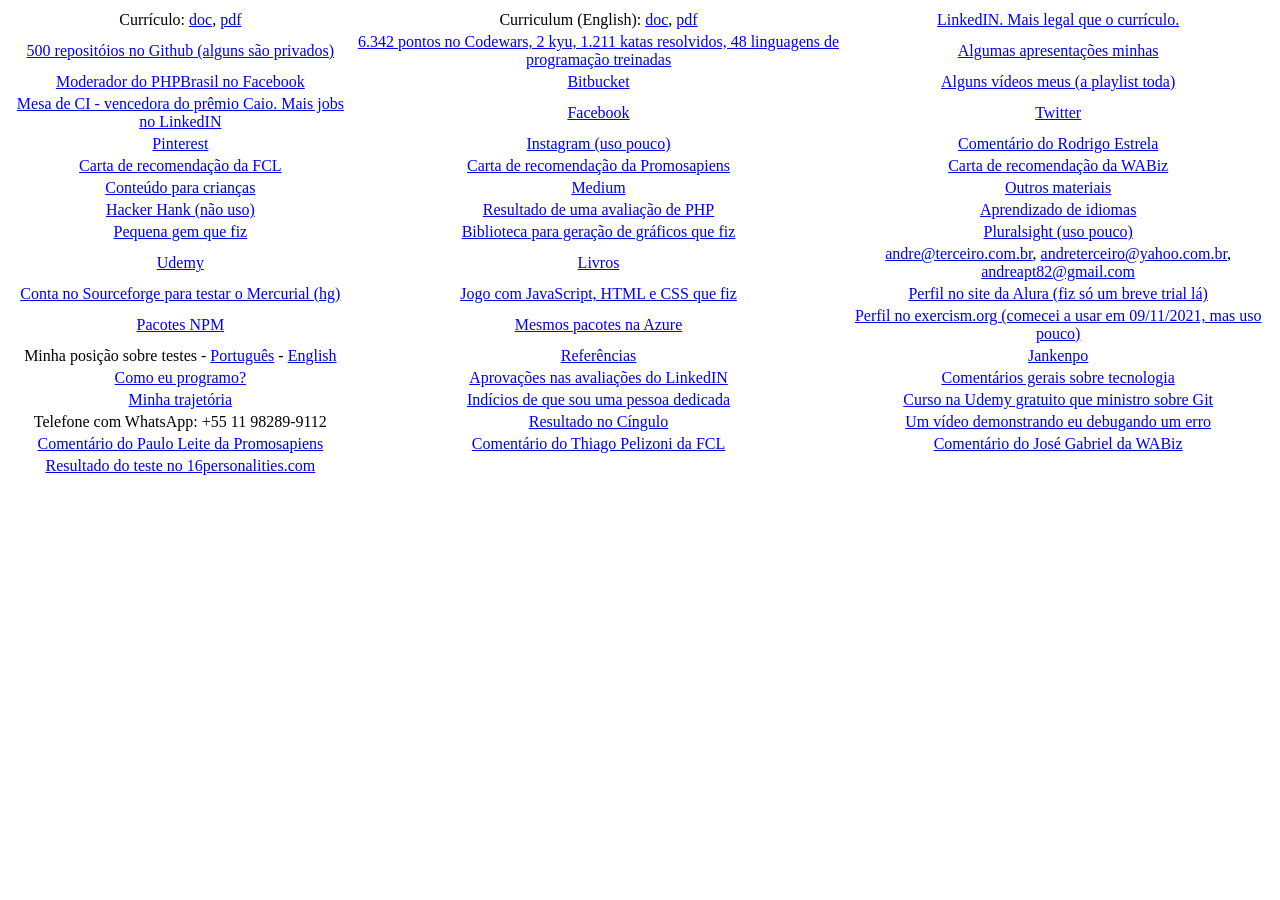
<file: index.html>
<!DOCTYPE html>
<html>
    <head>
        <meta http-equiv="Content-Type" content="text/html;charset=utf-8">
		<meta name="keywords" content="desenvolvimento, sites, aplicativos, PHP, Ruby, Javascript, Python, React, Cordova, C++">
		<meta name="description" content="Desenvolvedor de sistemas e sites. Utiliza tecnologias como PHP, Ruby, Java, C++, JavaScript, HTML e CSS">
		<meta name="author" content="André de Paula Terceiro">
		<link href="https://www.terceiro.com.br/style.css" rel="stylesheet" />
		<title>André de Paula Terceiro</title>
    </head>
    <body>
	    <table align="center" width="100%">
	        <tr>
	            <td align="center">Curr&iacute;­culo: <a href="https://www.terceiro.com.br/cv.doc">doc</a>, <a target="_blank" href="https://www.terceiro.com.br/cv.pdf">pdf</a></td>
	            <td align="center">Curri­culum (English): <a href="https://www.terceiro.com.br/cv-en.doc">doc</a>, <a target="_blank" href="https://www.terceiro.com.br/cv-en.pdf">pdf</a></td>
	            <td align="center"><a target="_blank" href="https://www.linkedin.com/in/andre-terceiro">LinkedIN. Mais legal que o curr&iacute;­culo.</a></td>
	        </tr>
	        <tr>
	            <td align="center">
	                <a target="_blank" href='https://github.com/andreterceiro'>500 reposit&oacute;ios no Github (alguns são privados)</a>
	            </td>
	            <td align="center"><a target="_blank" href="http://www.terceiro.com.br/codewars/">6.342 pontos no Codewars, 2 kyu, 1.211 katas resolvidos, 48 linguagens de programa&ccedil;&atilde;o treinadas</a></td>
	            <td align="center">
	                <a target="_blank" href='https://drive.google.com/drive/folders/1k_dVsjcW11pxKrukz67fz5AG4YIEhrnP?usp=sharing'>Algumas apresenta&ccedil;&otilde;es minhas</a>
	            </td>
	        </tr>
	        <tr>
	            <td align="center">
	                <a target="_blank" href="https://www.terceiro.com.br/facebook.html">Moderador do PHPBrasil no Facebook</a>
	            </td>
				<td align="center">
	                <a target="_blank" href='https://bitbucket.org/andreterceiro2/'>Bitbucket</a>
	            </td>
	            <td align="center">
	                <a target="_blank" href='https://www.youtube.com/watch?v=qsb-QbJvXck&list=PLY-Yd8xQc9bmneyNIpwKwo--NVHk83kZb'>Alguns v&iacute;deos meus (a playlist toda)</a>
	            </td>
		    <tr>
				<td align="center"><a href="https://www.premiocaio.com.br/anteriores/pcaio2010/premio_lista_vencedores.asp" target="_blank">Mesa de CI - vencedora do pr&ecirc;mio Caio. Mais jobs no LinkedIN</a></td>
                <td align="center"><a href="https://www.facebook.com/profile.php?id=100008987507080" target="_blank">Facebook</a></td>
                <td align="center"><a href="https://www.twitter.com/terceiroandre" target="_blank">Twitter</a></td>
		    </tr>
            <tr>
                <td align="center"><a target="_blank" href="https://br.pinterest.com/andreterceiro/">Pinterest</a></td>
                <td align="center"><a target="_blank" href="https://instagram.com/terceiro.andre">Instagram (uso pouco)</a></td>
                <td align="center"><a target="_blank" href="https://www.terceiro.com.br/rodrigo-estrela.png">Coment&aacute;rio do Rodrigo Estrela</a></td>
            </tr>
            <tr>
                <td align="center"><a target="_blank" href="https://www.terceiro.com.br/carta-de-recomendacao-fcl.pdf">Carta de recomenda&ccedil;&atilde;o da FCL</a></td>
                <td align="center"><a target="_blank" href="https://www.terceiro.com.br/carta-recomendacao-promosapiens.jpg">Carta de recomenda&ccedil;&atilde;o da Promosapiens</a></td>
                <td align="center"><a target="_blank" href="https://www.terceiro.com.br/carta-recomendacao-wabiz.pdf">Carta de recomenda&ccedil;&atilde;o da WABiz</a></td>
			</tr>
			<tr>
				<td align="center"><a target="_blank" href="https://www.terceiro.com.br/criancas.htm">Conte&uacute;do para crian&ccedil;as</a></td>
				<td align="center"><a target="_blank" href="https://medium.com/@andreterceiro">Medium</a></td>
				<td align="center"><a target="_blank" href="https://www.terceiro.com.br/outros.htm">Outros materiais</a></td>
			</tr>
			<tr>
				<td align="center"><a href="https://www.hackerrank.com/andreterceiro?hr_r=1" target="_blank">Hacker Hank (n&atilde;o uso)</a></td>
				<td align="center"><a href="https://www.terceiro.com.br/avaliacao-codesh.pdf" target="_blank">Resultado de uma avaliação de PHP</a></td>
				<!-- <td align="center"><a href="https://www.terceiro.com.br/conquistas-jogos" target="_blank">Conquistas nos jogos</a></td>-->
				<td align="center"><a href="https://www.terceiro.com.br/slider_idiomas" target="_blank">Aprendizado de idiomas</a></td>
			</tr>
			<tr>
				<td align="center"><a href="https://rubygems.org/gems/quadrado" target="_blank">Pequena gem que fiz</a></td>
				<td align="center"><a href="https://packagist.org/packages/andreterceiro/minigraficoimagem" target="_blank">Biblioteca para gera&ccedil;&atilde;o de gr&aacute;ficos que fiz</a></td>
				<td align="center"><a href="https://app.pluralsight.com/profile/andreterceiro" target="_blank">Pluralsight (uso pouco)</a></td>
			</tr>
			<tr>
				<td align="center"><a href="https://www.terceiro.com.br/udemy-profile.png" target="_blank">Udemy</a></td>
				<td align="center"><a href="https://www.terceiro.com.br/livros.html?a=1" target="_blank">Livros</a> </td>
                <td align="center"><a href="mailto:andre@terceiro.com.br">andre@terceiro.com.br</a>, <a href="mailto:andreterceiro@yahoo.com.br">andreterceiro@yahoo.com.br</a>, <a href="mailto:andreapt82@gmail.com">andreapt82@gmail.com</a></td>
			</tr>
			<tr>
				<td align="center"><a href="https://sourceforge.net/u/andreterceiro/profile" target="_blank">Conta no Sourceforge para testar o Mercurial (hg)</a></td>
	            <td align="center"><a target="_blank" href="https://www.terceiro.com.br/tabs">Jogo com JavaScript, HTML e CSS que fiz</a></td>
				<td align="center"><a target="_blank" href="https://cursos.alura.com.br/user/andreterceiro">Perfil no site da Alura (fiz s&oacute; um breve trial l&aacute;)</a></td>
			</tr>
			<tr>
				<td align="center"><a href="https://www.npmjs.com/~andreapt82" target="_blank">Pacotes NPM</a></td>
				<td align="center"><a href="https://dev.azure.com/andredepaulaterceiro/Geral/_packaging?_a=feed&feed=geral" target="_blank">Mesmos pacotes na Azure</a></td>
				<td align="center"><a href="https://exercism.org/profiles/andreterceiro" target="_blank">Perfil no exercism.org (comecei a usar em 09/11/2021, mas uso pouco)</a></td>
				
			</tr>
			<tr>
				<td align="center">Minha posi&ccedil;&atilde;o sobre testes - <a href="https://www.terceiro.com.br/testes.htm" target="_blank">Portugu&ecirc;s</a> - <a href="https://www.terceiro.com.br/tests-en.htm" target="_blank">English</a></td>
				<td align="center"><a target="_blank" href="https://www.terceiro.com.br/referencias.htm">Refer&ecirc;ncias</a></td>
				<!--<td align="center">Carta de apresenta&ccedil;&atilde;o em portugu&ecirc;s <a target="_blank" href="https://www.terceiro.com.br/carta-de-apresentacao.doc">.doc</a> - <a target="_blank" href="https://www.terceiro.com.br/carta-de-apresentacao.pdf">.pdf</a></td>-->
				<td align="center"><a href="https://www.terceiro.com.br/jankenpo.html" target="_blank">Jankenpo</a></td>				
			</tr>			
			<tr>
				<!--<td align="center">Presentation letter in English <a target="_blank" href="https://www.terceiro.com.br/letter.doc">.doc</a> - <a target="_blank" href="https://www.terceiro.com.br/letter.pdf">.pdf</a></td>-->
				<td align="center"><a href="https://www.terceiro.com.br/como-eu-programo.html" target="_blank">Como eu programo?</a></td>
				<td align="center" ><a target="_blank" href="https://www.terceiro.com.br/aprovacoes-avaliacoes-linkedin.html">Aprova&ccedil;&otilde;es nas avalia&ccedil;&otilde;es do LinkedIN</a></td>
				<td align="center"><a href="https://www.terceiro.com.br/tecnologias.html" target="_blank">Comentários gerais sobre tecnologia</a></td>
			</tr>
			<tr>
				<td align="center"> <a target="_blank" href="https://www.terceiro.com.br/trajetoria.html">Minha trajet&oacute;ria</a></td>
				<td align="center"><a href="https://www.terceiro.com.br/dedicacao.html" target="_blank">Indícios de que sou uma pessoa dedicada</a></td>
				<td align="center"> <a target="_blank" href="https://www.terceiro.com.br/git.html">Curso na Udemy gratuito que ministro sobre Git</a></td>
			</tr>
			<tr>
				<td align="center">Telefone com WhatsApp: +55 11 98289-9112</td>
				<td align="center"> <a target="_blank" href="https://www.terceiro.com.br/cingulo/index.html">Resultado no Cíngulo</a> </td>
				<td align="center"> <a target="_blank" href="https://www.terceiro.com.br/debugando.html">Um vídeo demonstrando eu debugando um erro</a> </td>
			</tr>
			<tr>
                <td align="center"><a target="_blank" href="https://www.terceiro.com.br/paulo-leite.png">Coment&aacute;rio do Paulo Leite da Promosapiens</a></td>
				<td align="center"> <a target="_blank" href="https://www.terceiro.com.br/pelizoni.jpg">Comentário do Thiago Pelizoni da FCL</a></td>
				<td align="center"> <a target="_blank" href="https://www.terceiro.com.br/jose-gabriel.png">Comentário do José Gabriel da WABiz</a></td>
			</tr>
			<tr>
				<td align="center"><a href="https://www.terceiro.com.br/16personalities.pdf" target="_blank">Resultado do teste no 16personalities.com</a></td>
				<td></td>
				<td></td>
			</tr>
		</table>

		<!-- Global site tag (gtag.js) - Google Analytics -->
		<script async src="https://www.googletagmanager.com/gtag/js?id=UA-162482538-1"></script>
		<script>
		  window.dataLayer = window.dataLayer || [];
		  function gtag(){dataLayer.push(arguments);}
		  gtag('js', new Date());

		  gtag('config', 'UA-162482538-1');
		</script>

    </body>
</html>
</file>
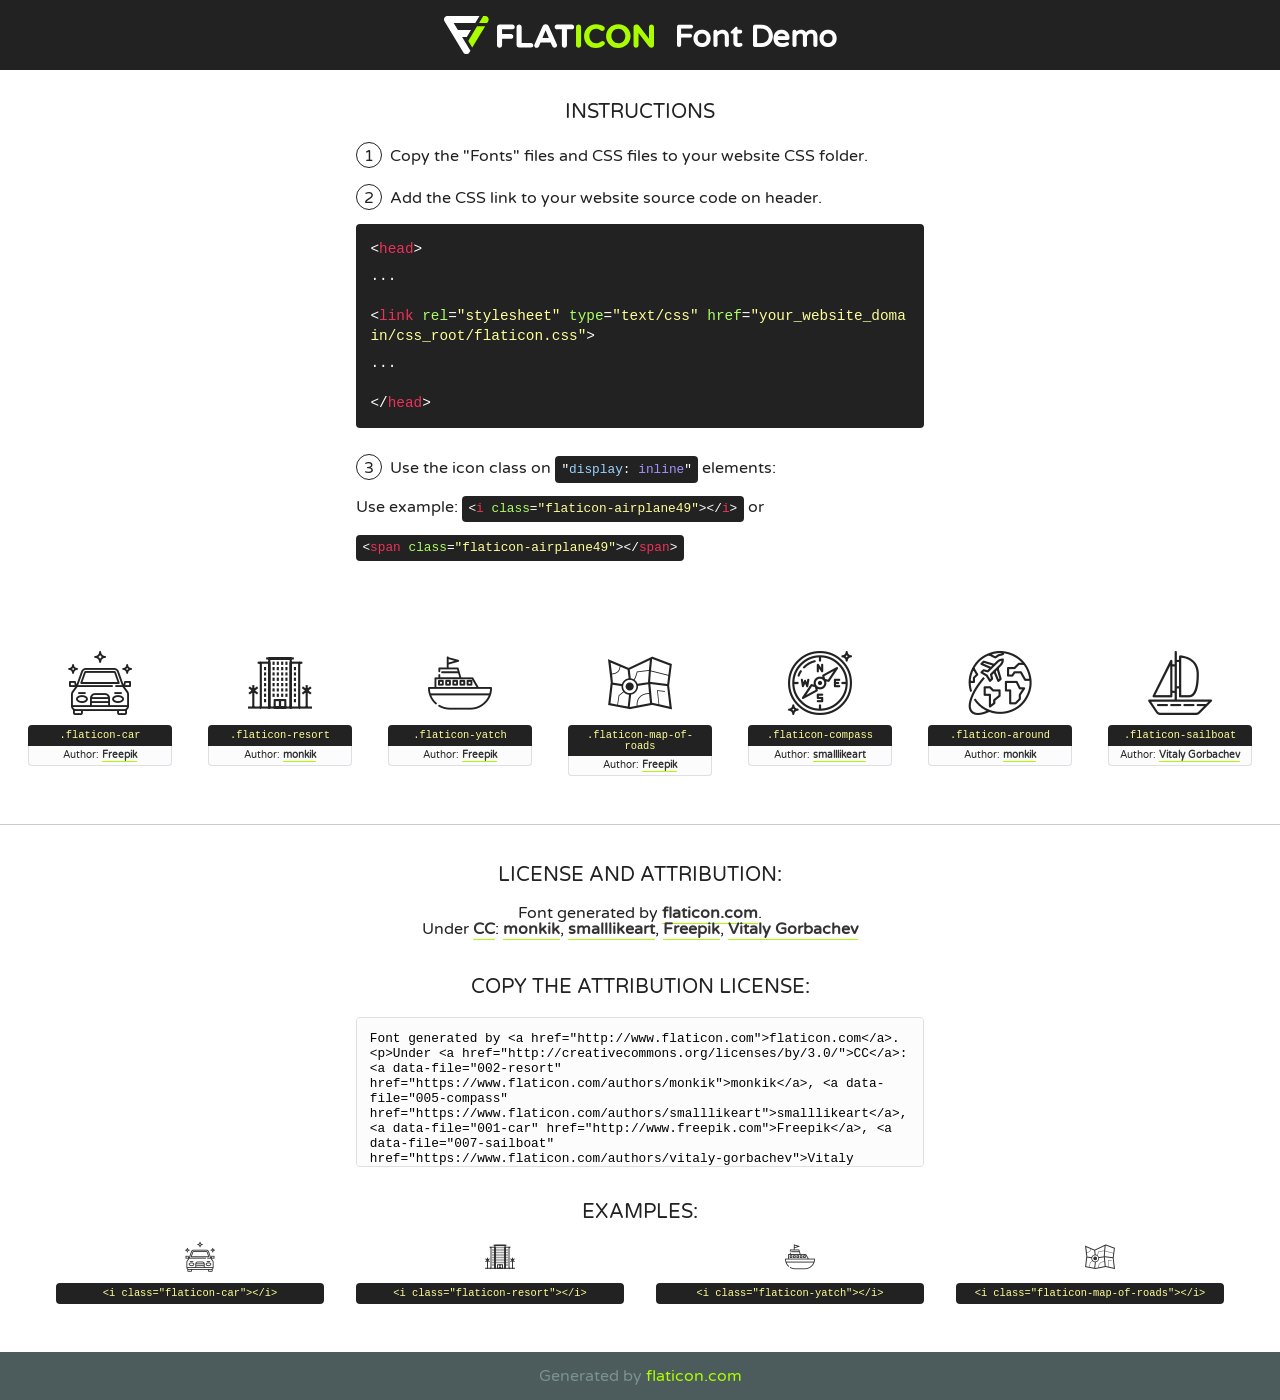
<file: portfolio/fonts/flaticon/font/flaticon.html>
<!DOCTYPE html>
<!--
  Flaticon icon font: Flaticon
  Creation date: 05/07/2018 04:38
-->
<html>
<!DOCTYPE html>
<html>

<head>
    <title>Flaticon WebFont</title>
    <link href="http://fonts.googleapis.com/css?family=Varela+Round" rel="stylesheet" type="text/css" />
    <link rel="stylesheet" type="text/css" href="flaticon.css">
    <meta charset="UTF-8">
    <style>
    html, body, div, span, applet, object, iframe,
    h1, h2, h3, h4, h5, h6, p, blockquote, pre,
    a, abbr, acronym, address, big, cite, code,
    del, dfn, em, img, ins, kbd, q, s, samp,
    small, strike, strong, sub, sup, tt, var,
    b, u, i, center,
    dl, dt, dd, ol, ul, li,
    fieldset, form, label, legend,
    table, caption, tbody, tfoot, thead, tr, th, td,
    article, aside, canvas, details, embed, 
    figure, figcaption, footer, header, hgroup, 
    menu, nav, output, ruby, section, summary,
    time, mark, audio, video {
        margin: 0;
        padding: 0;
        border: 0;
        font-size: 100%;
        font: inherit;
        vertical-align: baseline;
    }
    /* HTML5 display-role reset for older browsers */
    article, aside, details, figcaption, figure, 
    footer, header, hgroup, menu, nav, section {
        display: block;
    }
    body {
        line-height: 1;
    }
    ol, ul {
        list-style: none;
    }
    blockquote, q {
        quotes: none;
    }
    blockquote:before, blockquote:after,
    q:before, q:after {
        content: '';
        content: none;
    }
    table {
        border-collapse: collapse;
        border-spacing: 0;
    }
    body {
        font-family: 'Varela Round', Helvetica, Arial, sans-serif;
        font-size: 16px;
        color: #222;
    }
    a {
        color: #333;
        border-bottom: 1px solid #a9fd00;
        font-weight: bold;
        text-decoration: none;
    }
    * {
        -moz-box-sizing: border-box;
        -webkit-box-sizing: border-box;
        box-sizing: border-box;
        margin: 0;
        padding: 0;
    }
    [class^="flaticon-"]:before, [class*=" flaticon-"]:before, [class^="flaticon-"]:after, [class*=" flaticon-"]:after {
        font-family: Flaticon;
        font-size: 30px;
        font-style: normal;
        margin-left: 20px;
        color: #333;
    }
    .wrapper {
        max-width: 600px;
        margin: auto;
        padding: 0 1em;
    }
    .title {
        font-size: 1.25em;
        text-align: center;
        margin-bottom: 1em;
        text-transform: uppercase;
    }
    header {
        text-align: center;
        background-color: #222;
        color: #fff;
        padding: 1em;
    }
    header .logo {
        width: 210px;
        height: 38px;
        display: inline-block;
        vertical-align: middle;
        margin-right: 1em;
        border: none;
    }
    header strong {
        font-size: 1.95em;
        font-weight: bold;
        vertical-align: middle;
        margin-top: 5px;
        display: inline-block;
    }
    .demo {
        margin: 2em auto;
        line-height: 1.25em;
    }
    .demo ul li {
        margin-bottom: 1em;
    }
    .demo ul li .num {
        color: #222;
        border-radius: 20px;
        display: inline-block;
        width: 26px;
        padding: 3px;
        height: 26px;
        text-align: center;
        margin-right: 0.5em;
        border: 1px solid #222;
    }
    .demo ul li code {
        background-color: #222;
        border-radius: 4px;
        padding: 0.25em 0.5em;
        display: inline-block;
        color: #fff;
        font-family: Consolas,Monaco,Lucida Console,Liberation Mono,DejaVu Sans Mono,Bitstream Vera Sans Mono,Courier New, monospace;
        font-weight: lighter;
        margin-top: 1em;
        font-size: 0.8em;
        word-break: break-all;
    }
    .demo ul li code.big {
        padding: 1em;
        font-size: 0.9em;
    }
    .demo ul li code .red {
        color: #EF3159;
    }
    .demo ul li code .green {
        color: #ACFF65;
    }
    .demo ul li code .yellow {
        color: #FFFF99;
    }
    .demo ul li code .blue {
        color: #99D3FF;
    }
    .demo ul li code .purple {
        color: #A295FF;
    }
    .demo ul li code .dots {
        margin-top: 0.5em;
        display: block;
    }
    #glyphs {
        border-bottom: 1px solid #ccc;
        padding: 2em 0;
        text-align: center;
    }
    .glyph {
        display: inline-block;
        width: 9em;
        margin: 1em;
        text-align: center;
        vertical-align: top;
        background: #FFF;
    }
    .glyph .glyph-icon {
        padding: 10px;
        display: block;
        font-family:"Flaticon";
        font-size: 64px;
        line-height: 1;
    }
    .glyph .glyph-icon:before {
        font-size: 64px;
        color: #222;
        margin-left: 0;
    }
    .class-name {
        font-size: 0.65em;
        background-color: #222;
        color: #fff;
        border-radius: 4px 4px 0 0;
        padding: 0.5em;
        color: #FFFF99;
        font-family: Consolas,Monaco,Lucida Console,Liberation Mono,DejaVu Sans Mono,Bitstream Vera Sans Mono,Courier New, monospace;
    }
    .author-name {
        font-size: 0.6em;
        background-color: #fcfcfd;
        border: 1px solid #DEDEE4;
        border-top: 0;
        border-radius: 0 0 4px 4px;
        padding: 0.5em;
    }
    .class-name:last-child {
        font-size: 10px;
        color:#888;
    }
    .class-name:last-child a {
        font-size: 10px;
        color:#555;
    }
    .class-name:last-child a:hover {
        color:#a9fd00;
    }
    .glyph > input {
        display: block;
        width: 100px;
        margin: 5px auto;
        text-align: center;
        font-size: 12px;
        cursor: text;
    }
    .glyph > input.icon-input {
        font-family:"Flaticon";
        font-size: 16px;
        margin-bottom: 10px;
    }
    .attribution .title {
        margin-top: 2em;
    }
    .attribution textarea {
        background-color: #fcfcfd;
        padding: 1em;
        border: none;
        box-shadow: none;
        border: 1px solid #DEDEE4;
        border-radius: 4px;
        resize: none;
        width: 100%;
        height: 150px;
        font-size: 0.8em;
        font-family: Consolas,Monaco,Lucida Console,Liberation Mono,DejaVu Sans Mono,Bitstream Vera Sans Mono,Courier New, monospace;
        -webkit-appearance: none;
    }
    .iconsuse {
        margin: 2em auto;
        text-align: center;
        max-width: 1200px;
    }
    .iconsuse:after {
        content: '';
        display: table;
        clear: both;
    }
    .iconsuse .image {
        float: left;
        width: 25%;
        padding: 0 1em;
    }
    .iconsuse .image p {
        margin-bottom: 1em;
    }
    .iconsuse .image span {
        display: block;
        font-size: 0.65em;
        background-color: #222;
        color: #fff;
        border-radius: 4px;
        padding: 0.5em;
        color: #FFFF99;
        margin-top: 1em;
        font-family: Consolas,Monaco,Lucida Console,Liberation Mono,DejaVu Sans Mono,Bitstream Vera Sans Mono,Courier New, monospace;
    }
    #footer {
        text-align: center;
        background-color: #4C5B5C;
        color: #7c9192;
        padding: 1em;
    }
    #footer a {
        border: none;
        color: #a9fd00;
        font-weight: normal;
    }
    @media (max-width: 960px) {
        .iconsuse .image {
            width: 50%;
        }
    }
    @media (max-width: 560px) {
        .iconsuse .image {
            width: 100%;
        }
    }
    </style>
</head>

<body class="characters-off">

    <header>
        <a href="http://www.flaticon.com" target="_blank" class="logo">
            <svg version="1.1" xmlns="http://www.w3.org/2000/svg" xmlns:xlink="http://www.w3.org/1999/xlink" xmlns:a="http://ns.adobe.com/AdobeSVGViewerExtensions/3.0/" viewBox="0 0 560.875 102.036" enable-background="new 0 0 560.875 102.036" xml:space="preserve">
                <defs>
                </defs>
                <g>
                    <g class="letters">
                        <path fill="#ffffff" d="M141.596,29.675c0-3.777,2.985-6.767,6.764-6.767h34.438c3.426,0,6.15,2.728,6.15,6.15
                        c0,3.43-2.724,6.149-6.15,6.149h-27.674v13.091h23.719c3.429,0,6.151,2.724,6.151,6.15c0,3.43-2.723,6.149-6.151,6.149h-23.719
                        v17.574c0,3.773-2.986,6.761-6.764,6.761c-3.779,0-6.764-2.989-6.764-6.761V29.675z"></path>
                        <path fill="#ffffff" d="M193.844,29.149c0-3.781,2.985-6.767,6.764-6.767c3.776,0,6.763,2.985,6.763,6.767v42.957h25.039
                        c3.426,0,6.149,2.726,6.149,6.153c0,3.425-2.723,6.15-6.149,6.15h-31.802c-3.779,0-6.764-2.986-6.764-6.768V29.149z"></path>
                        <path fill="#ffffff" d="M241.891,75.71l21.438-48.407c1.492-3.341,4.215-5.357,7.906-5.357h0.792
                        c3.686,0,6.323,2.017,7.815,5.357l21.439,48.407c0.436,0.967,0.701,1.845,0.701,2.723c0,3.602-2.809,6.501-6.414,6.501
                        c-3.161,0-5.269-1.845-6.499-4.655l-4.132-9.661h-27.059l-4.301,10.102c-1.144,2.631-3.426,4.214-6.237,4.214
                        c-3.517,0-6.24-2.81-6.24-6.325C241.1,77.64,241.451,76.677,241.891,75.71z M279.932,58.666l-8.521-20.297l-8.526,20.297H279.932
                        z"></path>
                        <path fill="#ffffff" d="M314.864,35.387H301.86c-3.429,0-6.239-2.813-6.239-6.238c0-3.429,2.811-6.24,6.239-6.24h39.533
                        c3.426,0,6.237,2.811,6.237,6.24c0,3.425-2.811,6.238-6.237,6.238h-13.001v42.785c0,3.773-2.99,6.761-6.764,6.761
                        c-3.779,0-6.764-2.989-6.764-6.761V35.387z"></path>
                        <path fill="#A9FD00" d="M352.615,29.149c0-3.781,2.985-6.767,6.767-6.767c3.774,0,6.761,2.985,6.761,6.767v49.024
                        c0,3.773-2.987,6.761-6.761,6.761c-3.781,0-6.767-2.989-6.767-6.761V29.149z"></path>
                        <path fill="#A9FD00" d="M374.132,53.836v-0.179c0-17.481,13.178-31.801,32.065-31.801c9.22,0,15.459,2.458,20.557,6.238
                        c1.402,1.054,2.637,2.985,2.637,5.357c0,3.692-2.985,6.59-6.681,6.59c-1.845,0-3.071-0.702-4.044-1.319
                        c-3.776-2.813-7.729-4.393-12.562-4.393c-10.364,0-17.831,8.611-17.831,19.154v0.173c0,10.542,7.291,19.329,17.831,19.329
                        c5.715,0,9.492-1.756,13.359-4.834c1.049-0.874,2.458-1.491,4.039-1.491c3.429,0,6.325,2.813,6.325,6.236
                        c0,2.106-1.056,3.78-2.282,4.834c-5.539,4.834-12.036,7.733-21.878,7.733C387.572,85.464,374.132,71.493,374.132,53.836z"></path>
                        <path fill="#A9FD00" d="M433.009,53.836v-0.179c0-17.481,13.79-31.801,32.766-31.801c18.981,0,32.592,14.143,32.592,31.628v0.173
                        c0,17.483-13.785,31.807-32.769,31.807C446.625,85.464,433.009,71.32,433.009,53.836z M484.224,53.836v-0.179
                        c0-10.539-7.725-19.326-18.626-19.326c-10.893,0-18.449,8.611-18.449,19.154v0.173c0,10.542,7.73,19.329,18.626,19.329
                        C476.676,72.986,484.224,64.378,484.224,53.836z"></path>
                        <path fill="#A9FD00" d="M506.233,29.321c0-3.774,2.99-6.763,6.767-6.763h1.401c3.252,0,5.183,1.583,7.029,3.953l26.093,34.265
                        V29.059c0-3.692,2.99-6.677,6.681-6.677c3.683,0,6.671,2.985,6.671,6.677v48.934c0,3.78-2.987,6.765-6.764,6.765h-0.436
                        c-3.257,0-5.188-1.581-7.034-3.953l-27.056-35.492v32.944c0,3.687-2.985,6.676-6.678,6.676c-3.683,0-6.673-2.989-6.673-6.676
                        V29.321z"></path>
                    </g>
                    <g class="insignia">
                        <path fill="#ffffff" d="M48.372,56.137h12.517l11.156-18.537H37.186L25.688,18.539h57.825L94.668,0H9.271
                        C5.925,0,2.842,1.801,1.198,4.716c-1.644,2.907-1.593,6.482,0.134,9.343l50.38,83.501c1.678,2.781,4.689,4.476,7.938,4.476
                        c3.246,0,6.257-1.695,7.935-4.476l2.898-4.804L48.372,56.137z"></path>
                        <g class="i">
                            <path fill="#A9FD00" d="M93.575,18.539h0.031v0.004l21.652,0.004l2.705-4.488c1.727-2.861,1.778-6.436,0.133-9.343
                            C116.454,1.801,113.371,0,110.026,0h-5.294L93.575,18.539z"></path>
                            <polygon fill="#A9FD00" points="88.291,27.356 64.725,66.486 75.519,84.404 109.942,27.356"></polygon>
                        </g>
                    </g>
                </g>
            </svg>
        </a>
        <strong>Font Demo</strong>
    </header>


    <section class="demo wrapper">

        <p class="title">Instructions</p>

        <ul>
            <li>
                <span class="num">1</span>Copy the "Fonts" files and CSS files to your website CSS folder.
            </li>
            <li>
                <span class="num">2</span>Add the CSS link to your website source code on header.
                <code class="big">
                    &lt;<span class="red">head</span>&gt;
                    <br/><span class="dots">...</span>
                    <br/>&lt;<span class="red">link</span> <span class="green">rel</span>=<span class="yellow">"stylesheet"</span> <span class="green">type</span>=<span class="yellow">"text/css"</span> <span class="green">href</span>=<span class="yellow">"your_website_domain/css_root/flaticon.css"</span>&gt;
                    <br/><span class="dots">...</span>
                    <br/>&lt;/<span class="red">head</span>&gt;
                </code>
            </li>

            <li>
                <p>
                    <span class="num">3</span>Use the icon class on <code>"<span class="blue">display</span>:<span class="purple"> inline</span>"</code> elements:
                    <br />
                    Use example: <code>&lt;<span class="red">i</span> <span class="green">class</span>=<span class="yellow">&quot;flaticon-airplane49&quot;</span>&gt;&lt;/<span class="red">i</span>&gt;</code> or <code>&lt;<span class="red">span</span> <span class="green">class</span>=<span class="yellow">&quot;flaticon-airplane49&quot;</span>&gt;&lt;/<span class="red">span</span>&gt;</code>
            </li>
        </ul>

    </section>




   <section id="glyphs">          
    
      
        <div class="glyph"><div class="glyph-icon flaticon-car"></div>
            <div class="class-name">.flaticon-car</div>
            <div class="author-name">Author: <a data-file="001-car" href="http://www.freepik.com">Freepik</a> </div> 
        </div>        
        
        <div class="glyph"><div class="glyph-icon flaticon-resort"></div>
            <div class="class-name">.flaticon-resort</div>
            <div class="author-name">Author: <a data-file="002-resort" href="https://www.flaticon.com/authors/monkik">monkik</a> </div> 
        </div>        
        
        <div class="glyph"><div class="glyph-icon flaticon-yatch"></div>
            <div class="class-name">.flaticon-yatch</div>
            <div class="author-name">Author: <a data-file="003-yatch" href="http://www.freepik.com">Freepik</a> </div> 
        </div>        
        
        <div class="glyph"><div class="glyph-icon flaticon-map-of-roads"></div>
            <div class="class-name">.flaticon-map-of-roads</div>
            <div class="author-name">Author: <a data-file="004-map-of-roads" href="http://www.freepik.com">Freepik</a> </div> 
        </div>        
        
        <div class="glyph"><div class="glyph-icon flaticon-compass"></div>
            <div class="class-name">.flaticon-compass</div>
            <div class="author-name">Author: <a data-file="005-compass" href="https://www.flaticon.com/authors/smalllikeart">smalllikeart</a> </div> 
        </div>        
        
        <div class="glyph"><div class="glyph-icon flaticon-around"></div>
            <div class="class-name">.flaticon-around</div>
            <div class="author-name">Author: <a data-file="006-around" href="https://www.flaticon.com/authors/monkik">monkik</a> </div> 
        </div>        
        
        <div class="glyph"><div class="glyph-icon flaticon-sailboat"></div>
            <div class="class-name">.flaticon-sailboat</div>
            <div class="author-name">Author: <a data-file="007-sailboat" href="https://www.flaticon.com/authors/vitaly-gorbachev">Vitaly Gorbachev</a> </div> 
        </div>        
        

    </section>



    <section class="attribution wrapper"   style="text-align:center;">

      <div class="title">License and attribution:</div><div class="attrDiv">Font generated by <a href="http://www.flaticon.com">flaticon.com</a>. <div><p>Under <a href="http://creativecommons.org/licenses/by/3.0/">CC</a>: <a data-file="002-resort" href="https://www.flaticon.com/authors/monkik">monkik</a>, <a data-file="005-compass" href="https://www.flaticon.com/authors/smalllikeart">smalllikeart</a>, <a data-file="001-car" href="http://www.freepik.com">Freepik</a>, <a data-file="007-sailboat" href="https://www.flaticon.com/authors/vitaly-gorbachev">Vitaly Gorbachev</a></p>  </div>
      </div>
      <div class="title">Copy the Attribution License:</div>

    <textarea onclick="this.focus();this.select();">Font generated by &lt;a href=&quot;http://www.flaticon.com&quot;&gt;flaticon.com&lt;/a&gt;. <p>Under <a href="http://creativecommons.org/licenses/by/3.0/">CC</a>: <a data-file="002-resort" href="https://www.flaticon.com/authors/monkik">monkik</a>, <a data-file="005-compass" href="https://www.flaticon.com/authors/smalllikeart">smalllikeart</a>, <a data-file="001-car" href="http://www.freepik.com">Freepik</a>, <a data-file="007-sailboat" href="https://www.flaticon.com/authors/vitaly-gorbachev">Vitaly Gorbachev</a></p>  
     </textarea>

    </section>

    <section class="iconsuse">

          <div class="title">Examples:</div>            
             
            <div class="image">
                <p>
                    <i class="glyph-icon flaticon-car"></i> 
                    <span>&lt;i class=&quot;flaticon-car&quot;&gt;&lt;/i&gt;</span>
                </p>
            </div>
            
            <div class="image">
                <p>
                    <i class="glyph-icon flaticon-resort"></i> 
                    <span>&lt;i class=&quot;flaticon-resort&quot;&gt;&lt;/i&gt;</span>
                </p>
            </div>
            
            <div class="image">
                <p>
                    <i class="glyph-icon flaticon-yatch"></i> 
                    <span>&lt;i class=&quot;flaticon-yatch&quot;&gt;&lt;/i&gt;</span>
                </p>
            </div>
            
            <div class="image">
                <p>
                    <i class="glyph-icon flaticon-map-of-roads"></i> 
                    <span>&lt;i class=&quot;flaticon-map-of-roads&quot;&gt;&lt;/i&gt;</span>
                </p>
            </div>
                       
        </div>
                            
    </section>

<div id="footer">
    <div>Generated by <a href="http://www.flaticon.com">flaticon.com</a>
    </div>
</div>



</body>
</html>
</file>
<file: portfolio/fonts/flaticon/font/flaticon.css>
/*
  	Flaticon icon font: Flaticon
  	Creation date: 05/07/2018 04:38
  	*/

@font-face {
  font-family: "Flaticon";
  src: url("./Flaticon.eot");
  src: url("./Flaticon.eot?#iefix") format("embedded-opentype"),
       url("./Flaticon.woff") format("woff"),
       url("./Flaticon.ttf") format("truetype"),
       url("./Flaticon.svg#Flaticon") format("svg");
  font-weight: normal;
  font-style: normal;
}

@media screen and (-webkit-min-device-pixel-ratio:0) {
  @font-face {
    font-family: "Flaticon";
    src: url("./Flaticon.svg#Flaticon") format("svg");
  }
}

[class^="flaticon-"]:before, [class*=" flaticon-"]:before,
[class^="flaticon-"]:after, [class*=" flaticon-"]:after {   
  font-family: Flaticon;
  font-style: normal;
}

.flaticon-car:before { content: "\f100"; }
.flaticon-resort:before { content: "\f101"; }
.flaticon-yatch:before { content: "\f102"; }
.flaticon-map-of-roads:before { content: "\f103"; }
.flaticon-compass:before { content: "\f104"; }
.flaticon-around:before { content: "\f105"; }
.flaticon-sailboat:before { content: "\f106"; }
</file>
